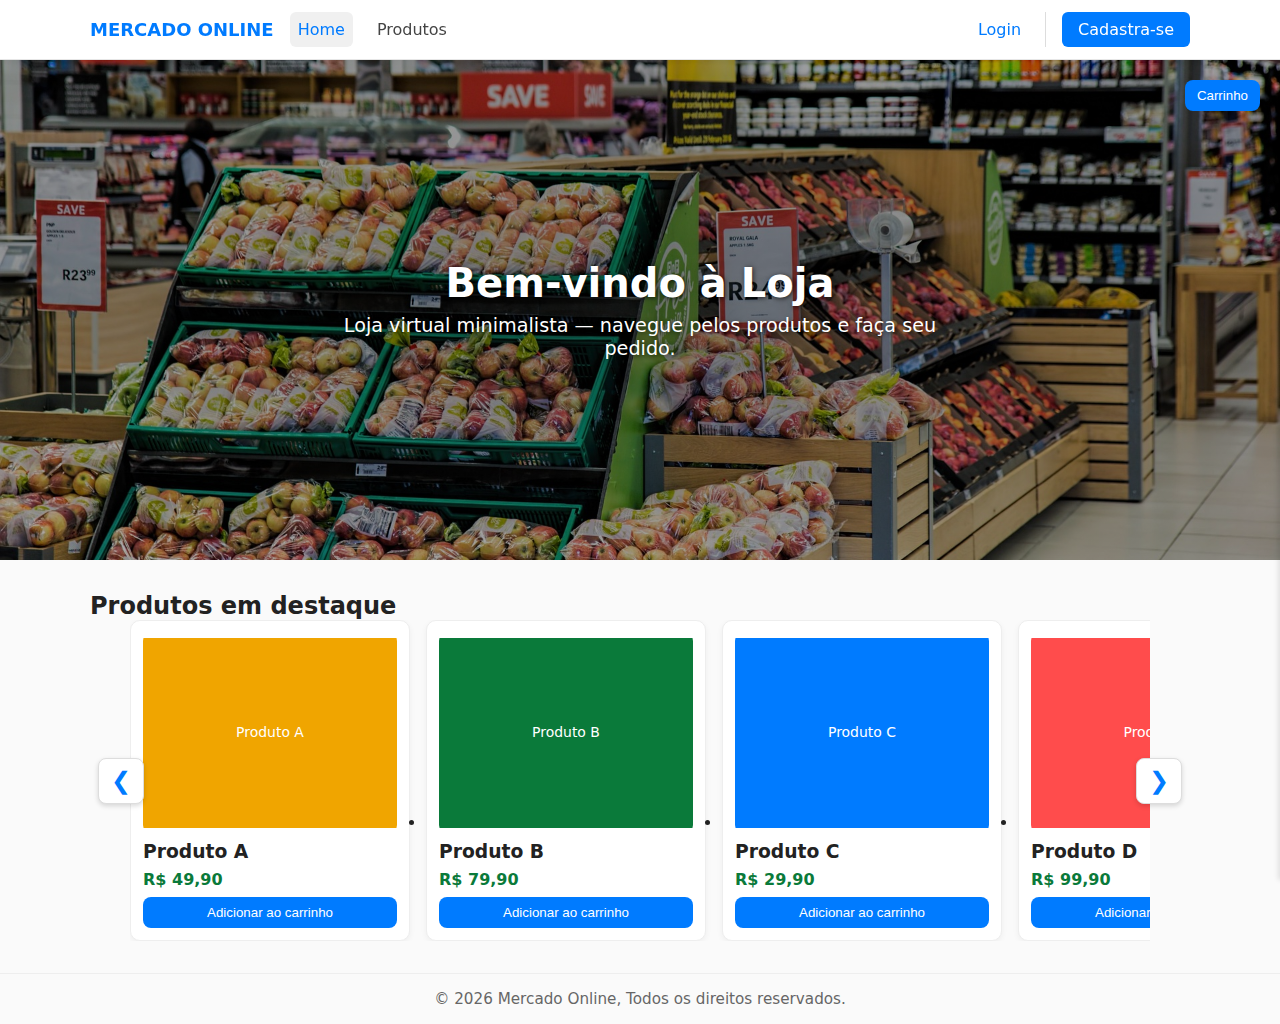
<file: src/frontend/index.html>
<!doctype html>
<html lang="pt-BR">
<head>
  <meta charset="utf-8" />
  <meta name="viewport" content="width=device-width,initial-scale=1" />
  <title>Loja Virtual Minimalista — Protótipo</title>
  <link rel="stylesheet" href="./css/main.css" />
</head>
<body>
  <header class="site-header">
  <div class="container header-inner">
    <div class="brand">
      <a href="#home" class="logo">MERCADO ONLINE</a>
    </div>

    <!-- Links da esquerda: Home e Produtos -->
    <nav class="main-nav main-nav-left">
      <a href="#home" class="nav-link active">Home</a>
      <a href="#produtos" class="nav-link">Produtos</a>
    </nav>

    <!-- Separador e Login à direita -->
    <div class="main-nav-right">
      <a href="#login" class="nav-link">Login</a>
    </div>
    <div class="main-nav-right-right">
      <a href="#register" class="nav-link-cadastrar">Cadastra-se</a>
    </div>
  </div>
</header>
  <main>
    <div id="app"></div> <!-- SPA injeta conteúdo aqui -->
  </main>
<div id="cart" class="cart">
  <h3>Carrinho</h3>
  <hr />
    <ul id="cart-items"></ul>
  <p>Total: R$ <span id="cart-total">0.00</span></p>
  <div class="cart-actions">
      <button id="close-cart" class="btn">Continua comprando</button>
      <button id="clear-cart" class="btn-clear">Limpar Carrinho</button>
      <button id="checkout" class="btn-close">Fechar o pedido</button>
    </div>
</div>

<button id="open-cart" class="btn" style="position:fixed;top:80px;right:20px;">Carrinho</button>

  <footer class="site-footer">
    <div class="container">
      <p>&copy; <span id="year"></span> Mercado Online, Todos os direitos reservados.</p>
    </div>
  </footer>

  <script type="module" src="./js/main.js"></script>
</body>
</html>
</file>
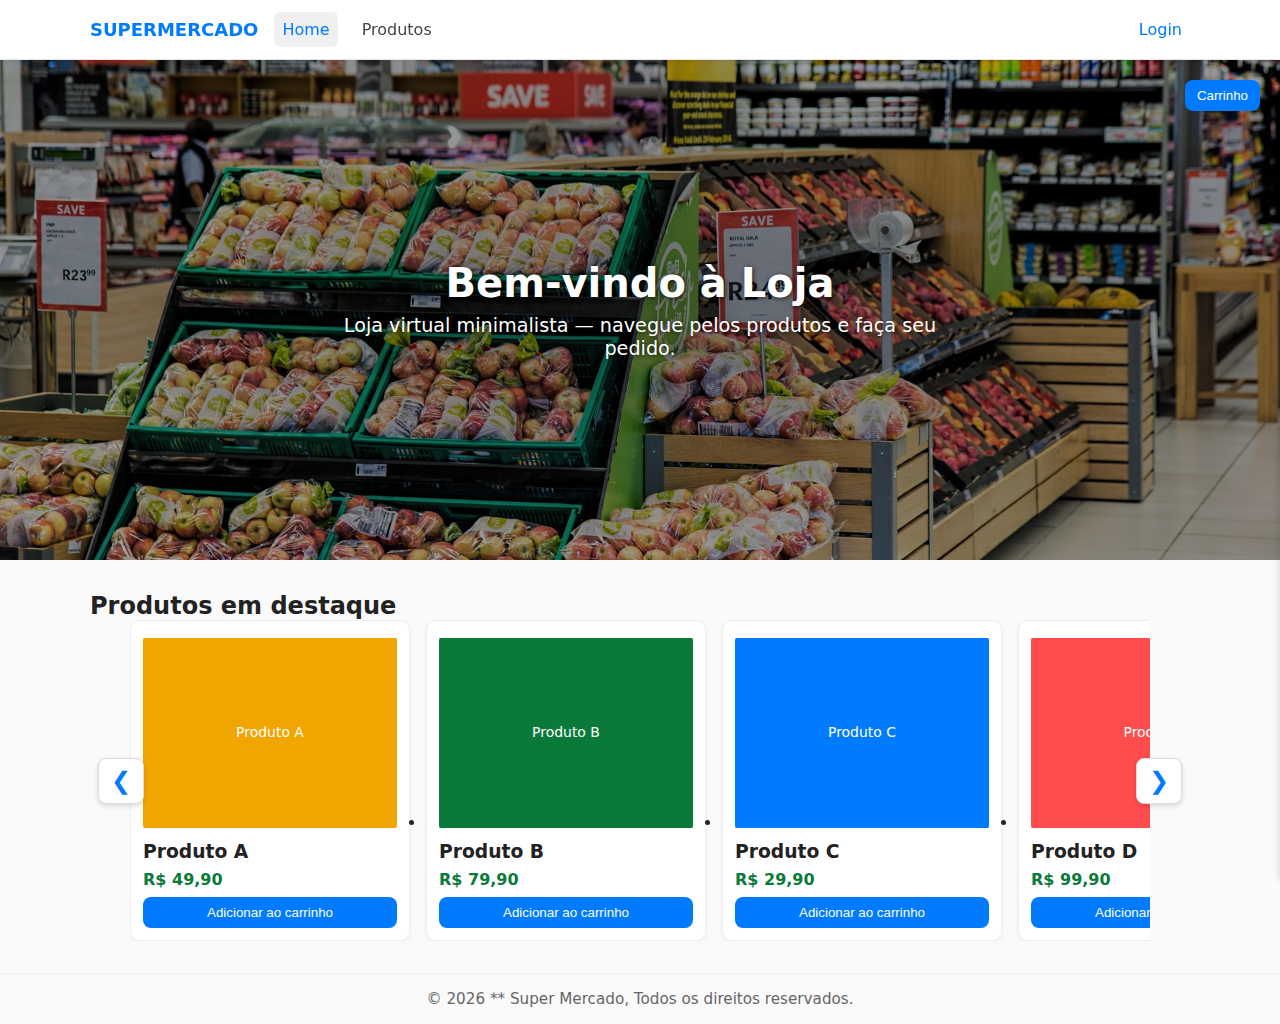
<file: tests/frontend/index.html>
<!doctype html>
<html lang="pt-BR">
<head>
  <meta charset="utf-8" />
  <meta name="viewport" content="width=device-width,initial-scale=1" />
  <title>Loja Virtual Minimalista — Protótipo</title>
  <link rel="stylesheet" href="/src/frontend/css/main.css" />
</head>
<body>
  <header class="site-header">
  <div class="container header-inner">
    <div class="brand">
      <a href="#home" class="logo">SUPERMERCADO</a>
    </div>

    <!-- Links da esquerda: Home e Produtos -->
    <nav class="main-nav main-nav-left">
      <a href="#home" class="nav-link active">Home</a>
      <a href="#produtos" class="nav-link">Produtos</a>
    </nav>

    <!-- Separador e Login à direita -->
    <div class="main-nav-right">
      <a href="#login" class="nav-link">Login</a>
    </div>
  </div>
</header>
  <main>
    <div id="app"></div> <!-- SPA injeta conteúdo aqui -->
  </main>
<div id="cart" class="cart">
  <h3>Carrinho</h3>
  <hr />
    <ul id="cart-items"></ul>
  <p>Total: R$ <span id="cart-total">0.00</span></p>
  <div class="cart-actions">
      <button id="close-cart" class="btn">Continua comprando</button>
      <button id="clear-cart" class="btn-clear">Limpar Carrinho</button>
      <button id="checkout" class="btn-close">Fechar o pedido</button>
    </div>
</div>

<button id="open-cart" class="btn" style="position:fixed;top:80px;right:20px;">Carrinho</button>

  <footer class="site-footer">
    <div class="container">
      <p>&copy; <span id="year"></span> ** Super Mercado, Todos os direitos reservados.</p>
    </div>
  </footer>

  <script type="module" src="./js/main.js"></script>
</body>
</html>
</file>
<file: src/frontend/css/main.css>
@import url('base.css');
@import url('header.css');
@import url('hero.css');
@import url('carousel.css');
@import url('products.css');
@import url('cart.css');
@import url('login.css');
@import url('adminproducs.css');
@import url('footer.css');
@import url('checkout.css');
@import url('register.css');
@import url('responsive.css'); /* sempre por último */
/* estilos adicionais específicos para esta página podem ser adicionados aqui */
</file>
